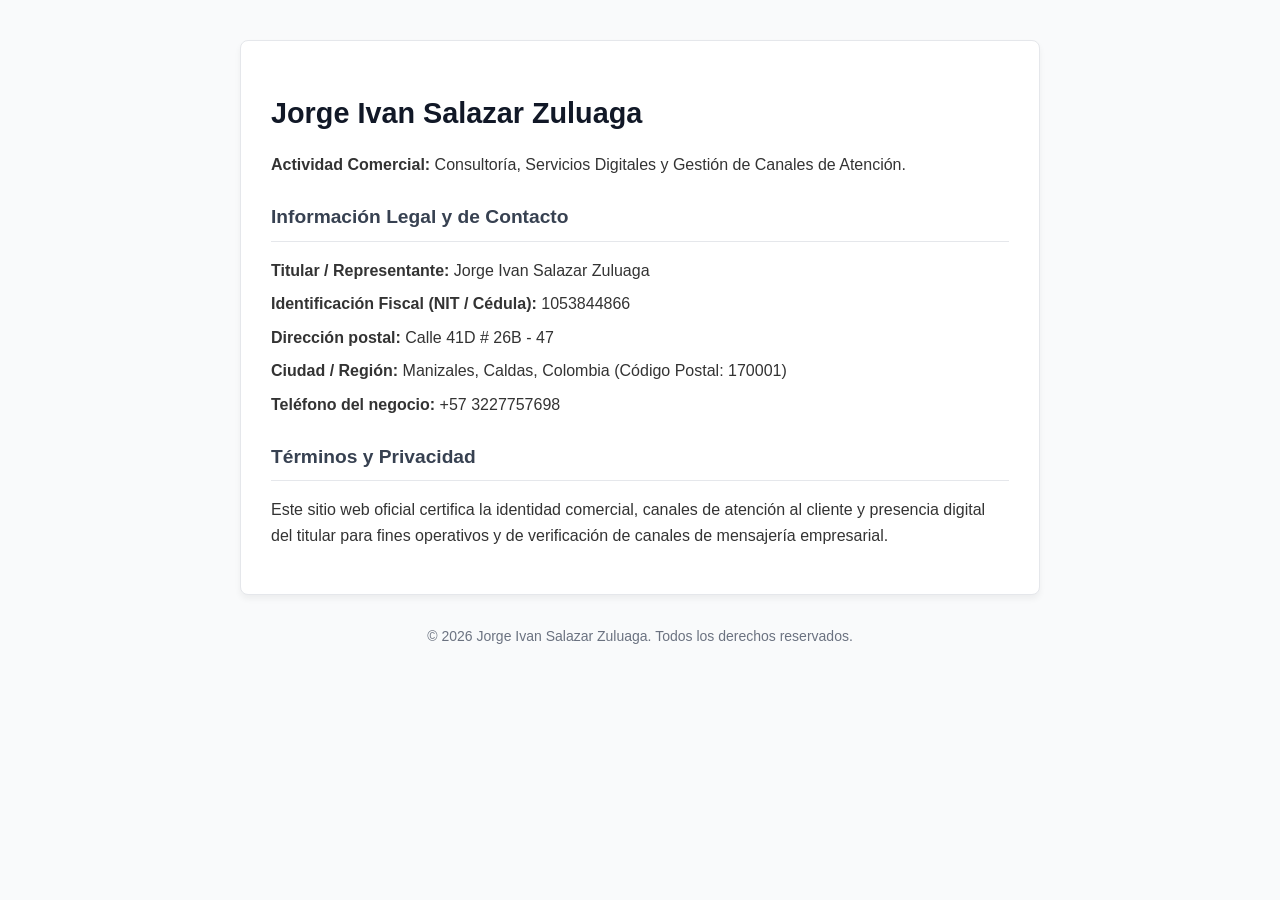
<file: index.html>
<!DOCTYPE html>
<html lang="es">
<head>
  <meta charset="UTF-8">
  <meta name="viewport" content="width=device-width, initial-scale=1.0">
  <title>Jorge Ivan Salazar Zuluaga | Servicios Comerciales y Tecnológicos</title>
  <style>
    body {
      font-family: -apple-system, BlinkMacSystemFont, 'Segoe UI', Roboto, Helvetica, Arial, sans-serif;
      line-height: 1.6;
      color: #333;
      max-width: 800px;
      margin: 40px auto;
      padding: 0 20px;
      background-color: #f9fafb;
    }
    .card {
      background: #ffffff;
      padding: 30px;
      border-radius: 8px;
      box-shadow: 0 4px 6px rgba(0,0,0,0.05);
      border: 1px solid #e5e7eb;
    }
    h1 { color: #111827; margin-bottom: 0.5rem; font-size: 1.8rem; }
    h2 { color: #374151; font-size: 1.2rem; border-bottom: 1px solid #e5e7eb; padding-bottom: 8px; margin-top: 24px; }
    .contact-info p { margin: 8px 0; }
    footer { margin-top: 30px; font-size: 0.875rem; color: #6b7280; text-align: center; }
  </style>
</head>
<body>
  <div class="card">
    <h1>Jorge Ivan Salazar Zuluaga</h1>
    <p><strong>Actividad Comercial:</strong> Consultoría, Servicios Digitales y Gestión de Canales de Atención.</p>
    
    <h2>Información Legal y de Contacto</h2>
    <div class="contact-info">
      <p><strong>Titular / Representante:</strong> Jorge Ivan Salazar Zuluaga</p>
      <p><strong>Identificación Fiscal (NIT / Cédula):</strong> 1053844866</p>
      <p><strong>Dirección postal:</strong> Calle 41D # 26B - 47</p>
      <p><strong>Ciudad / Región:</strong> Manizales, Caldas, Colombia (Código Postal: 170001)</p>
      <p><strong>Teléfono del negocio:</strong> +57 3227757698</p>
    </div>

    <h2>Términos y Privacidad</h2>
    <p>Este sitio web oficial certifica la identidad comercial, canales de atención al cliente y presencia digital del titular para fines operativos y de verificación de canales de mensajería empresarial.</p>
  </div>
  <footer>
    &copy; 2026 Jorge Ivan Salazar Zuluaga. Todos los derechos reservados.
  </footer>
</body>
</html>
</file>
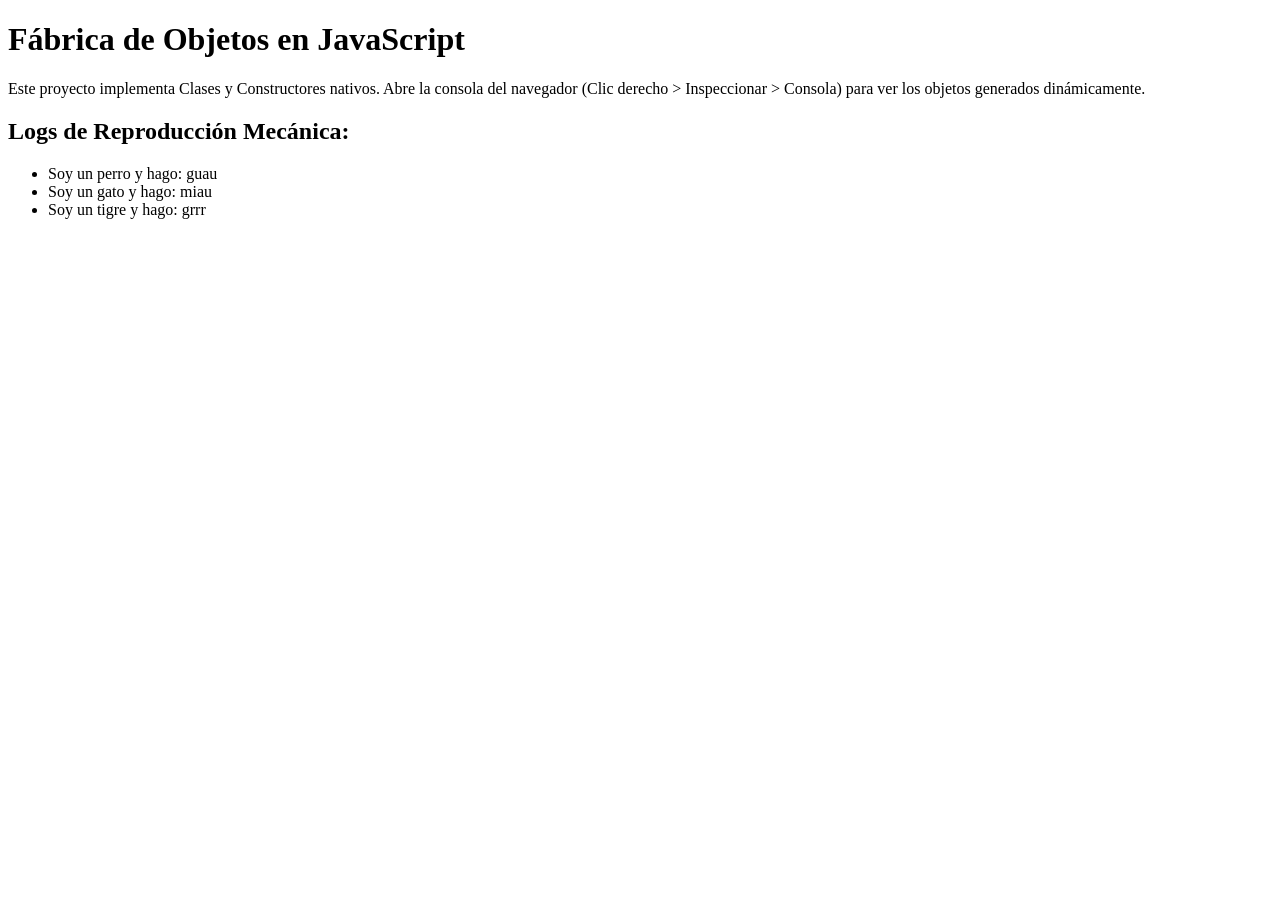
<file: animales.html>
<!DOCTYPE html>
<html lang="es">
<head>
    <meta charset="UTF-8">
    <meta name="viewport" content="width=device-width, initial-scale=1.0">
    <meta name="description" content="Práctica avanzada de Programación Orientada a Objetos en JavaScript utilizando Clases.">
    <title>Fábrica de Objetos (POO) | Portafolio</title>
</head>
<body>

    <main>
        <h1>Fábrica de Objetos en JavaScript</h1>
        <p>Este proyecto implementa Clases y Constructores nativos. Abre la consola del navegador (Clic derecho > Inspeccionar > Consola) para ver los objetos generados dinámicamente.</p>

        <section>
            <h2>Logs de Reproducción Mecánica:</h2>
            <ul id="lista-sonidos">
                </ul>
        </section>
    </main>

    <script src="animales.js"></script>
</body>
</html>
</file>
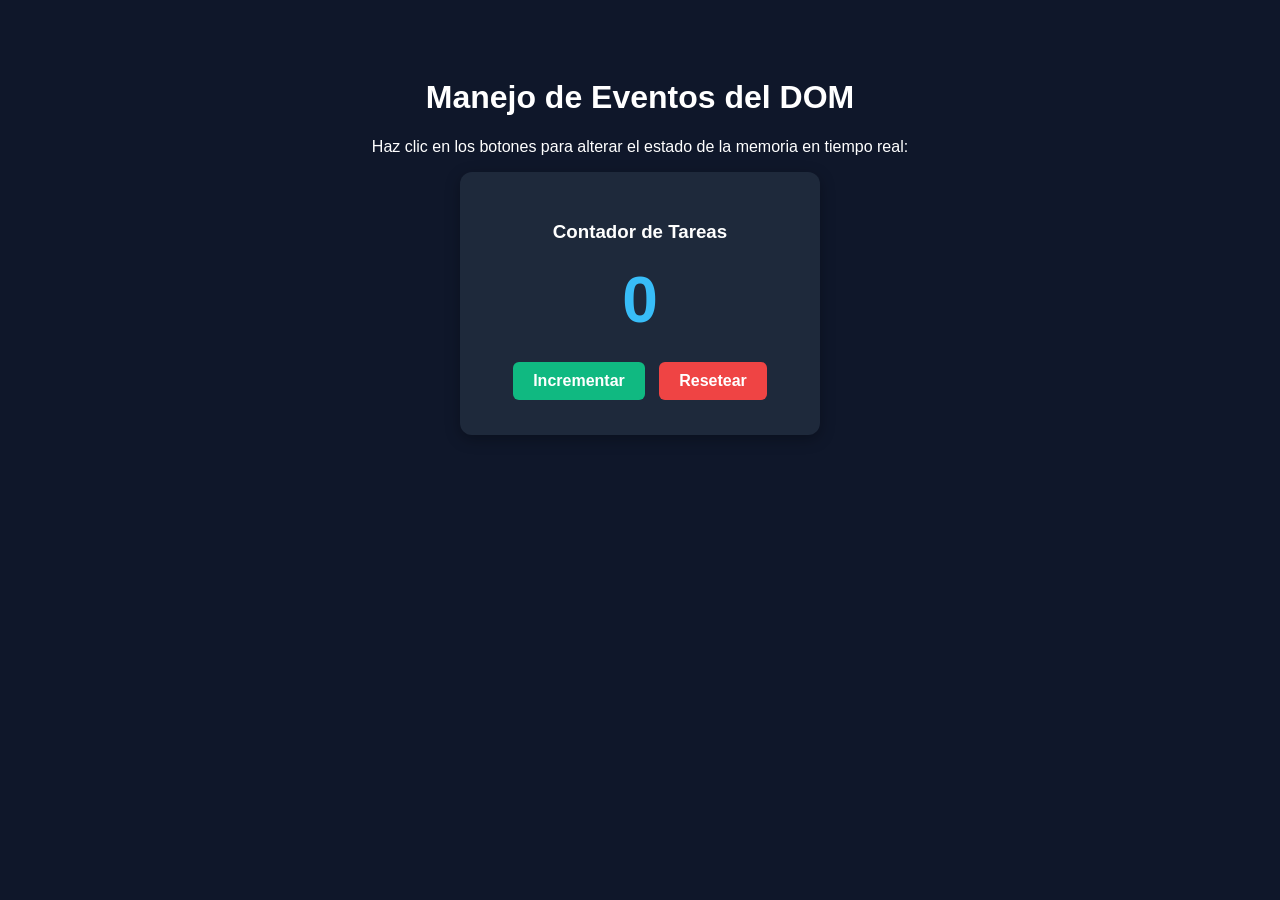
<file: contador.html>
<!DOCTYPE html>
<html lang="es">
<head>
    <meta charset="UTF-8">
    <meta name="viewport" content="width=device-width, initial-scale=1.0">
    <meta name="description" content="Contador interactivo de clics para demostrar el manejo de eventos en JavaScript.">
    <title>Contador Interactivo | Portafolio JS</title>
    <style>
        /* Estilos rápidos para simular una interfaz de aplicación real */
        body { font-family: 'Segoe UI', sans-serif; background-color: #0f172a; color: #ffffff; text-align: center; padding: 50px; }
        .caja-contador { background-color: #1e293b; max-width: 300px; margin: 0 auto; padding: 30px; border-radius: 12px; box-shadow: 0 4px 15px rgba(0,0,0,0.3); }
        #visor-numero { font-size: 48pt; font-weight: bold; margin: 20px 0; color: #38bdf8; }
        .btn { padding: 10px 20px; font-size: 12pt; font-weight: bold; border: none; border-radius: 6px; cursor: pointer; margin: 5px; transition: background 0.2s; }
        .btn-incrementar { background-color: #10b981; color: white; }
        .btn-incrementar:hover { background-color: #059669; }
        .btn-resetear { background-color: #ef4444; color: white; }
        .btn-resetear:hover { background-color: #dc2626; }
    </style>
</head>
<body>

    <main>
        <h1>Manejo de Eventos del DOM</h1>
        <p>Haz clic en los botones para alterar el estado de la memoria en tiempo real:</p>
        
        <article class="caja-contador">
            <h3>Contador de Tareas</h3>
            <!-- El número que JavaScript modificará -->
            <div id="visor-numero">0</div>
            
            <button id="btn-sumar" class="btn btn-incrementar">Incrementar</button>
            <button id="btn-limpiar" class="btn btn-resetear">Resetear</button>
        </article>
    </main>

    <!-- Conexión con el archivo de eventos -->
    <script src="contador.js"></script>
</body>
</html>
</file>
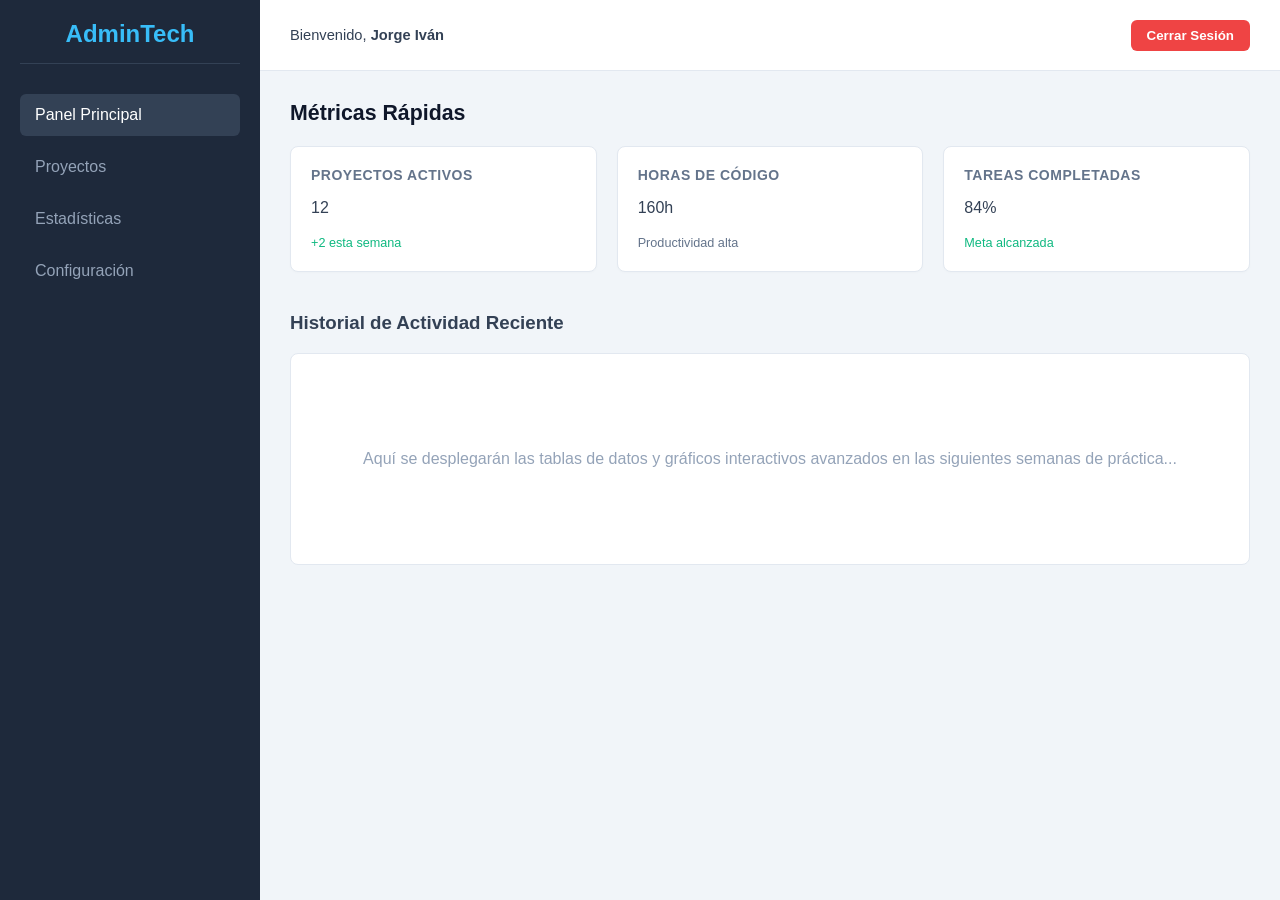
<file: dashboard.html>
<!DOCTYPE html>
<html lang="es">
<head>
    <meta charset="UTF-8">
    <meta name="viewport" content="width=device-width, initial-scale=1.0">
    <meta name="description" content="Estructura avanzada de un panel de control administrativo utilizando maquetación CSS moderna.">
    <title>Panel de Control | Portafolio</title>
    <link rel="stylesheet" href="dashboard.css">
</head>
<body>
 
    <aside class="barra-lateral">
        <div class="logo-sistema">
            <h3>AdminTech</h3>
        </div>
        <nav class="menu-lateral">
           <ul>
                <li><a href="#" class="activo">Panel Principal</a></li>
                <li><a href="#">Proyectos</a></li>
                <li><a href="#">Estadísticas</a></li>
                <li><a href="#">Configuración</a></li>
            </ul> 
        </nav>
    </aside>

    <div class="contenido-derecho">

        <header class="cabecera-superior">
            <div class="usuario-info">
                <span>Bienvenido, <strong>Jorge Iván</strong></span>
            </div>
            <div class="acciones-cabecera">
                <a href="#" class="btn-salir">Cerrar Sesión</a>
            </div>
        </header>

        <main class="zona-principal">

            <section class="seccion-metricas">
                <h2>Métricas Rápidas</h2>

                <div class="cuadrula-metricas">
                    <article class="tarjeta-metrica">
                        <h4>Proyectos Activos</h4>
                        <p class="número">12</p>
                        <span class="tendencia positiva">+2 esta semana</span>
                    </article>

                    <article class="tarjeta-metrica">
                        <h4>Horas de Código</h4>
                        <p class="número">160h</p>
                        <span class="tendencia">Productividad alta</span>
                    </article>

                    <article class="tarjeta-metrica">
                        <h4>Tareas Completadas</h4>
                        <p class="número">84%</p>
                        <span class="tendencia positiva">Meta alcanzada</span>
                    </article>
                </div>

            </section>

            <section class="seccion-contenido">
                <h3>Historial de Actividad Reciente</h3>
                <div class="bloque-vacio">
                    <p>Aquí se desplegarán las tablas de datos y gráficos interactivos avanzados en las siguientes semanas de práctica...</p>
                </div>
            </section>

        </main>
    </div>
    
</body>
</html>
</file>
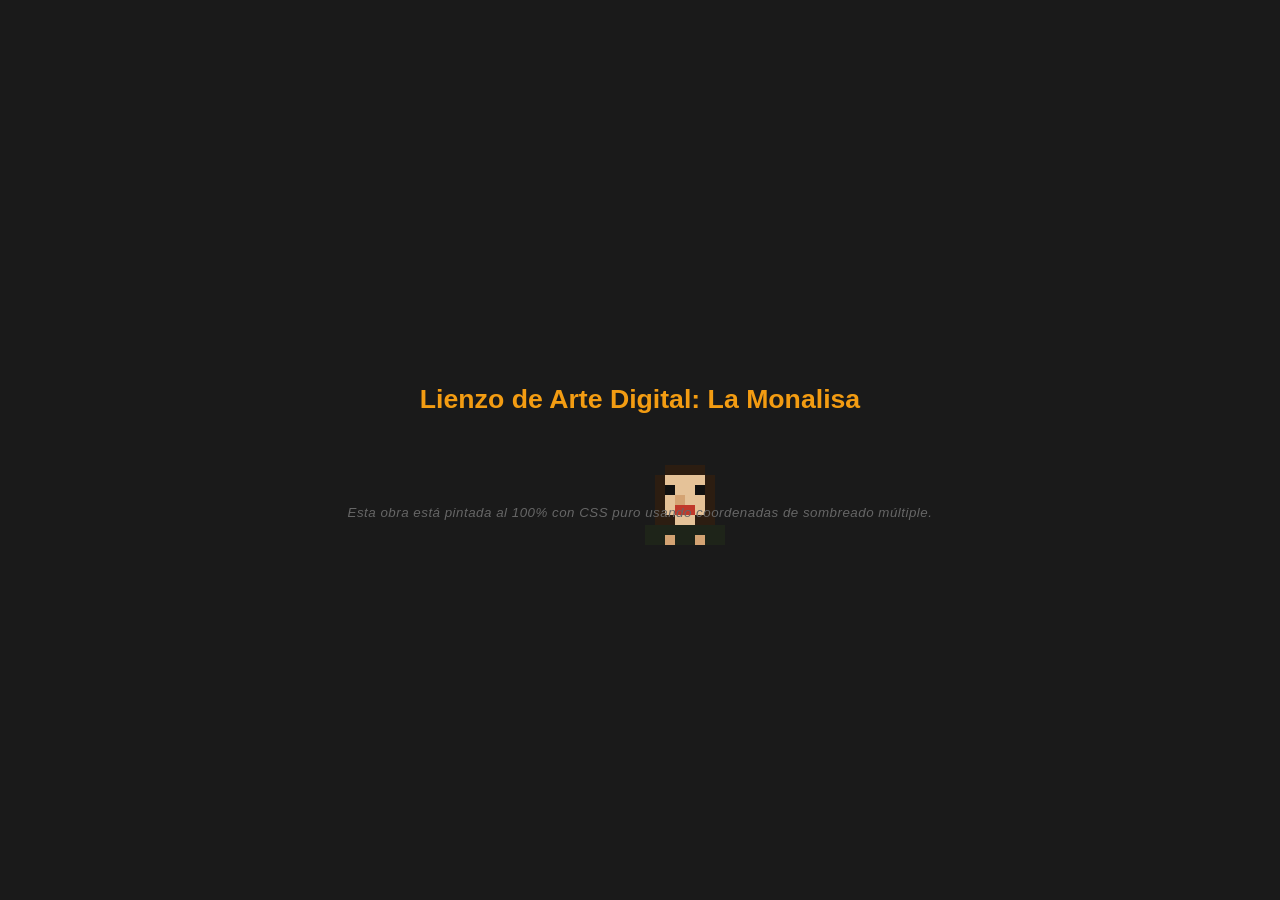
<file: monalisa.html>
<!DOCTYPE html>
<html lang="es">
<head>
    <meta charset="UTF-8">
    <meta name="viewport" content="width=device-width, initial-scale=1.0">
    <meta name="description" content="Lienzo de arte digital que recrea una versión en píxel art de la Monalisa utilizando un único div y CSS avanzado.">
    <title>Arte Digital CSS | Monalisa</title>
    <link rel="stylesheet" href="monalisa.css">
</head>
<body>
 
    <main class="escenario-artistico">
        <h1>Lienzo de Arte Digital: La Monalisa</h1>

        <div id="lienzo-monalisa"></div>

        <p class="nota-tecnica">Esta obra está pintada al 100% con CSS puro usando coordenadas de sombreado múltiple.</p>
    </main>
    
</body>
</html>
</file>
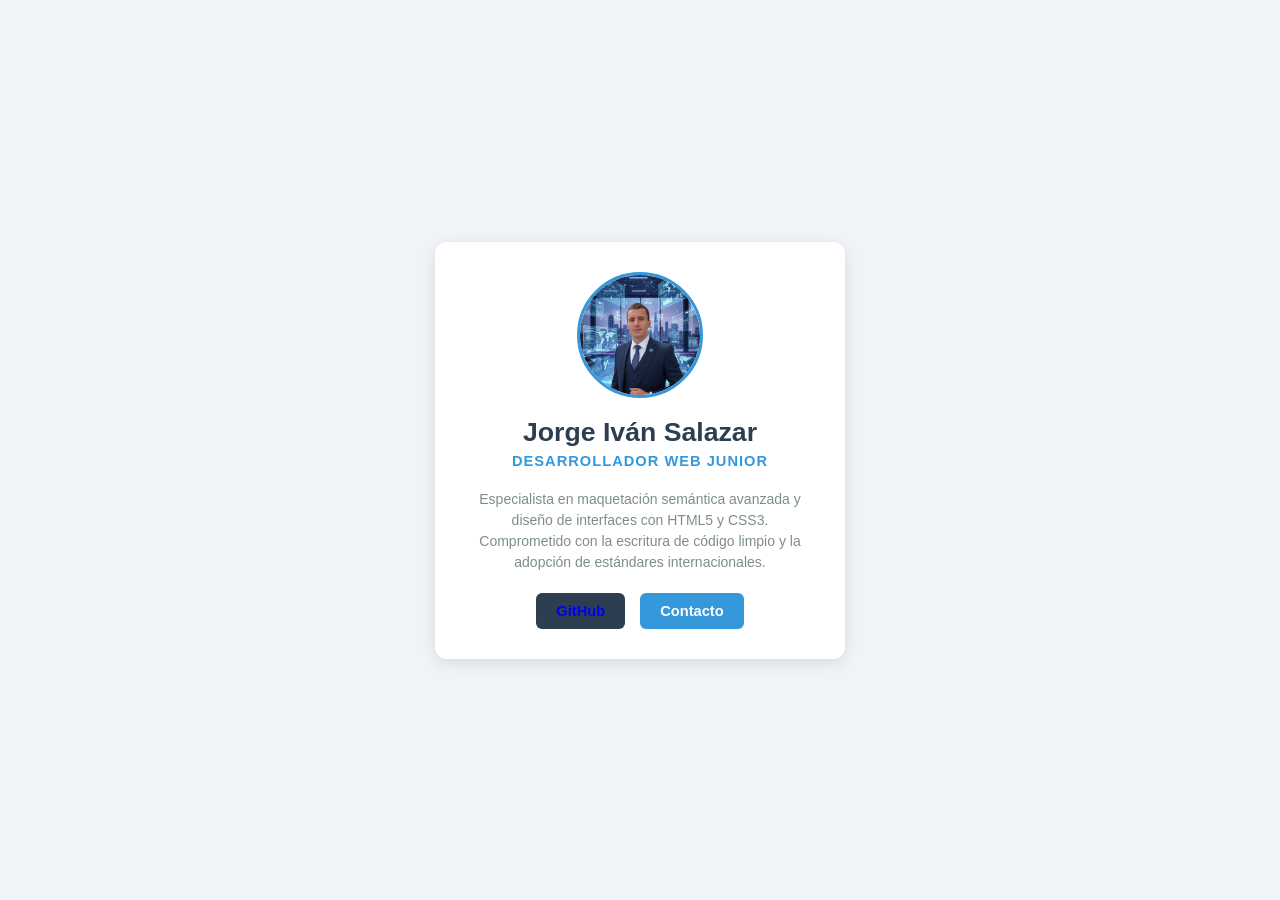
<file: perfil.html>
<!DOCTYPE html>
<html lang="es">
<head>
    <meta charset="UTF-8">
    <meta name="viewport" content="width=device-width, initial-scale=1.0">
    <meta name="description" content="Tarjeta de perfil profesional para el portafolio de desarrollo web.">
    <title>Perfil Profesional | Portafolio</title>
    <link rel="stylesheet" href="perfil.css">
</head>
<body>

    <article class="tarjeta-perfil">

        <header class="tarjeta-header">
            <img src="Foto Profesional de Jorge Iván como un programador.jpg" alt="Foto de perfil profesional" class="foto-perfil">
            <h1 class="nombre-usuario">Jorge Iván Salazar</h1>
            <p class="rol-profesional">Desarrollador Web Junior</p>
        </header>

        <main class="tarjeta-cuerpo">
            <p>Especialista en maquetación semántica avanzada y diseño de interfaces con HTML5 y CSS3. Comprometido con la escritura de código limpio y la adopción de estándares internacionales.</p>
        </main>

        <footer class="tarjeta-footer">
            <ul class="enlaces-sociales">
                <li><a href="https://github.com/Jor1053" target="_blank">GitHub</a></li>
                <li><a href="#" class="btn-contacto">Contacto</a></li>
            </ul>
        </footer>

    </article>

</body>
</html>
</file>
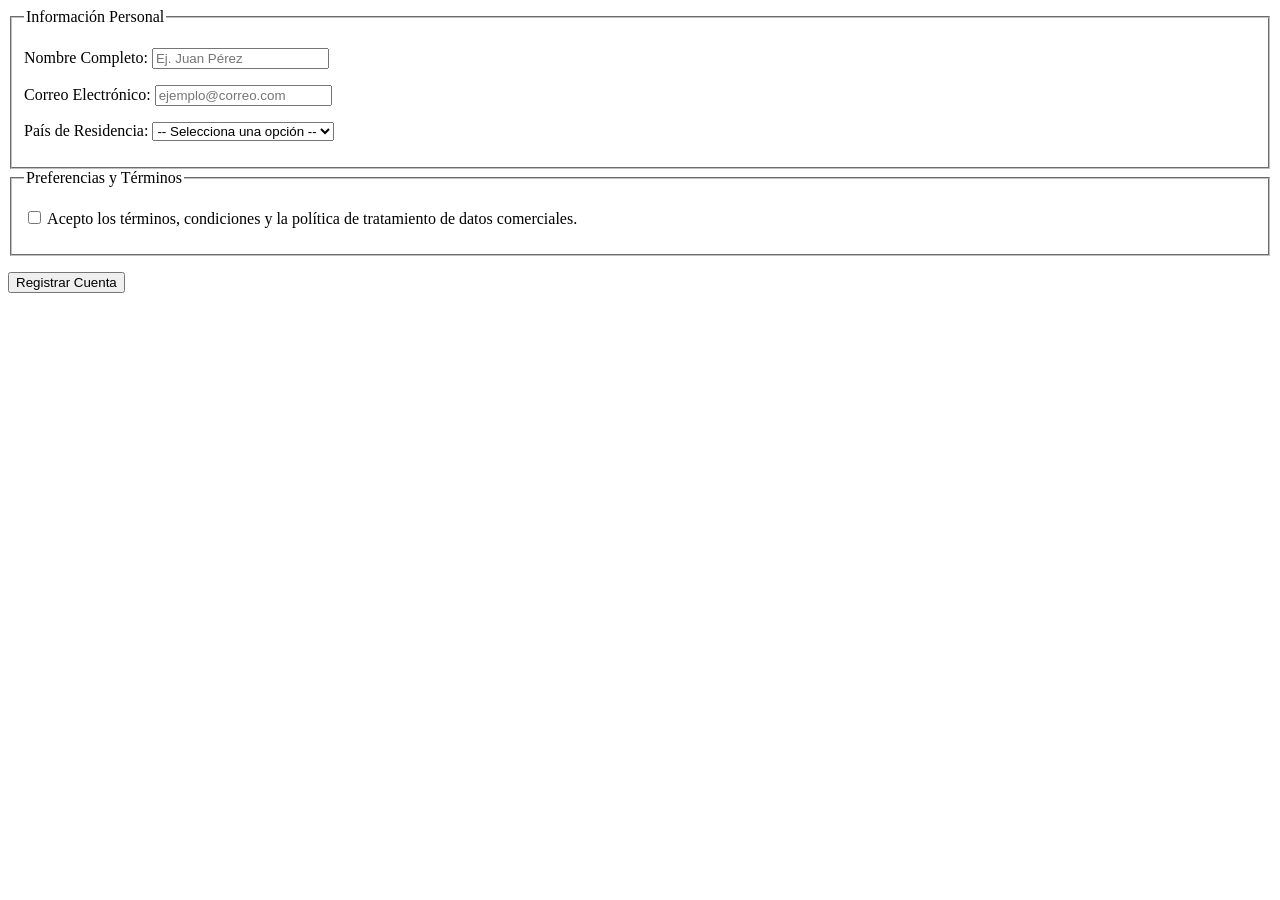
<file: registro.html>
<!DOCTYPE html>
<html lang="es">
<head>
    <meta charset="UTF-8">
    <meta name="viewport" content="width=device-width, initial-scale=1.0">
    <meta name="description" content="Formulario de registro de clientes con validación nativa y estructura HTML5 accesible.">
    <title>Registro de Clientes | Portafolio Profesional</title>
</head>
<body>

    <form action="#" method="POST">

        <fieldset>
            <legend>Información Personal</legend>
            <p>
                <label for="nombre">Nombre Completo:</label>
                <input type="text" id="nombre" name="nombre" placeholder="Ej. Juan Pérez" required>
            </p>

            <p>
                <label for="correo">Correo Electrónico:</label>
                <input type="email" id="correo" name="correo" placeholder="ejemplo@correo.com" required>
            </p>

            <p>
                <label for="pais">País de Residencia:</label>
                <select id="pais" name="pais" required>
                    <option value="">-- Selecciona una opción --</option>
                    <option value="co">Colombia</option>
                    <option value="es">España</option>
                    <option value="mx">México</option>
                </select>
            </p>
        </fieldset>
    
        <fieldset>
            <legend>Preferencias y Términos</legend>

            <p>
                <label>
                    <input type="checkbox" id="terminos" name="terminos" value="aceptado" required>
                    Acepto los términos, condiciones y la política de tratamiento de datos comerciales.
                </label>
            </p>
        </fieldset>

        <p>
            <button type="submit">Registrar Cuenta</button>
        </p>

    </form>

</body>
</html>
</file>
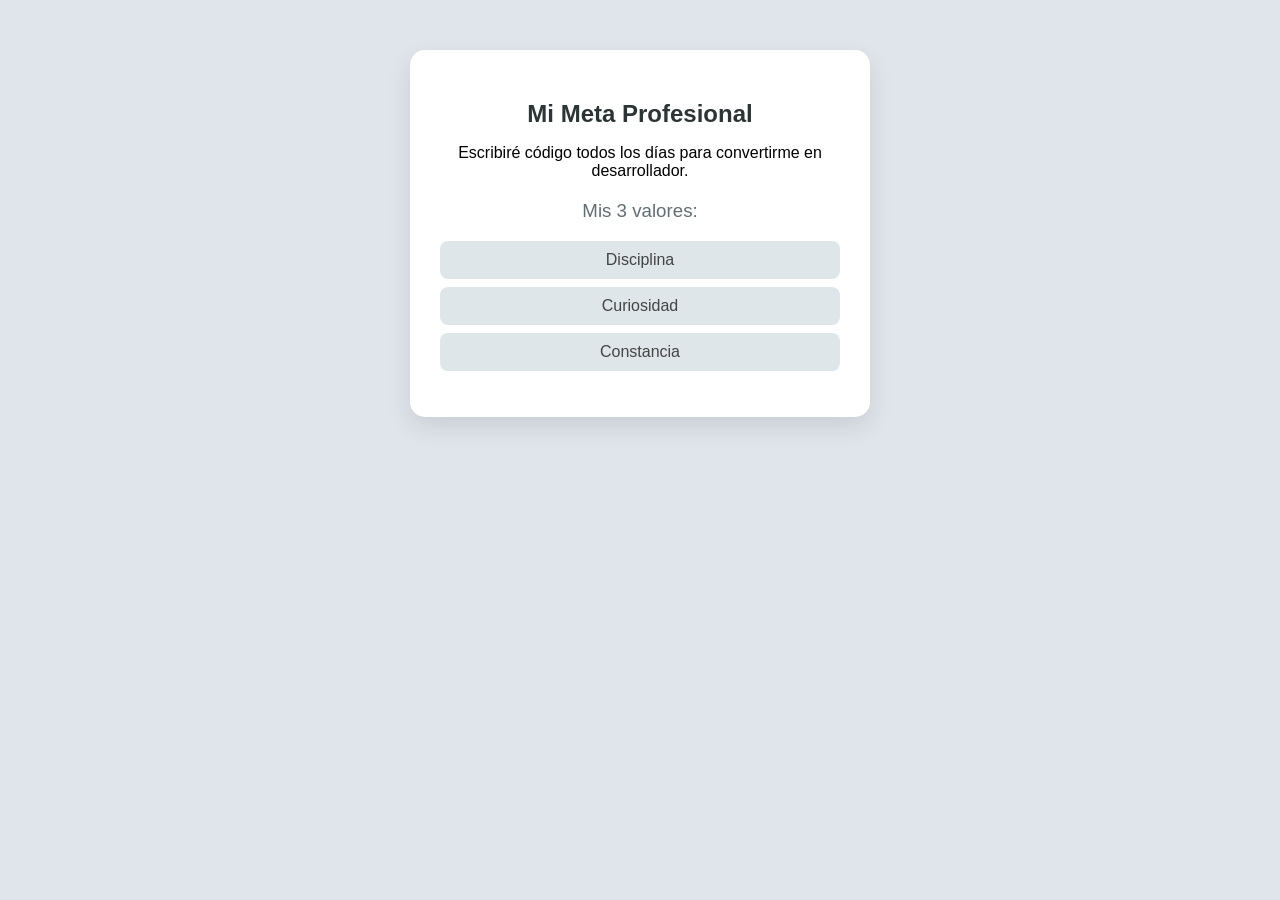
<file: retro-semana1.html>
<!DOCTYPE html>
<html lang="es">
<head>
    <meta charset="UTF-8">
    <meta name="viewport" content="width=device-width, initial-scale=1.0">
    <title>Document</title>
    <link rel="stylesheet" href="retro-semana1.css">
</head>
<body>
    <section class="tarjeta">
        <h2>Mi Meta Profesional</h2>
        <p>Escribiré código todos los días para convertirme en desarrollador.</p>

        <h3>Mis 3 valores:</h3>
        <ul>
            <li>Disciplina</li>
            <li>Curiosidad</li>
            <li>Constancia</li>
        </ul>
    </section>   
</body>
</html>
</file>
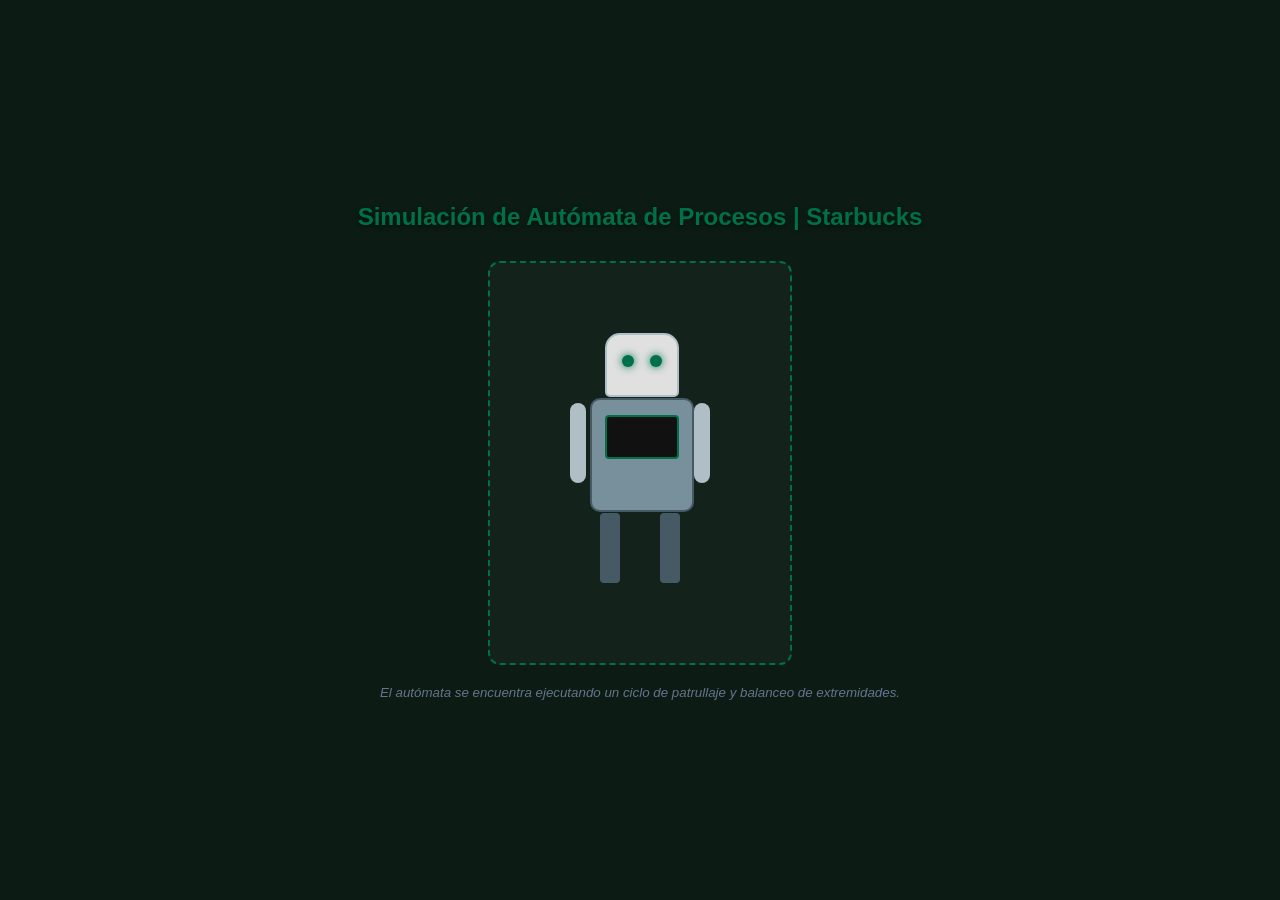
<file: robot.html>
<!DOCTYPE html>
<html lang="es">
<head>
    <meta charset="UTF-8">
    <meta name="viewport" content="width=device-width, initial-scale=1.0">
    <meta name="description" content="Simulación de un robot autómata de Starbucks animado puramente con CSS3 avanzado.">
    <title>Robot Automatizador | Portafolio</title>
    <link rel="stylesheet" href="robot.css">
</head>
<body>
 
    <main class="escenario">
        <h1>Simulación de Autómata de Procesos | Starbucks</h1>

        <article id="contenedor-robot">

            <div id="cuerpo-robot">

                <div id="cabeza">
                    <div class="ojo-izquierdo"></div>
                    <div class="ojo-derecho"></div>
                </div>

                <div id="torso">
                    <div id="pantalla-estado"></div>
                </div>

                <div id="extremidades">
                    <div class="brazo-izquierdo"></div>
                    <div class="brazo-derecho"></div>
                    <div class="pierna-izquierda"></div>
                    <div class="pierna-derecha"></div>
                </div>

            </div>

        </article>

        <p class="instrucciones">El autómata se encuentra ejecutando un ciclo de patrullaje y balanceo de extremidades.</p>
    </main>
    
</body>
</html>
</file>
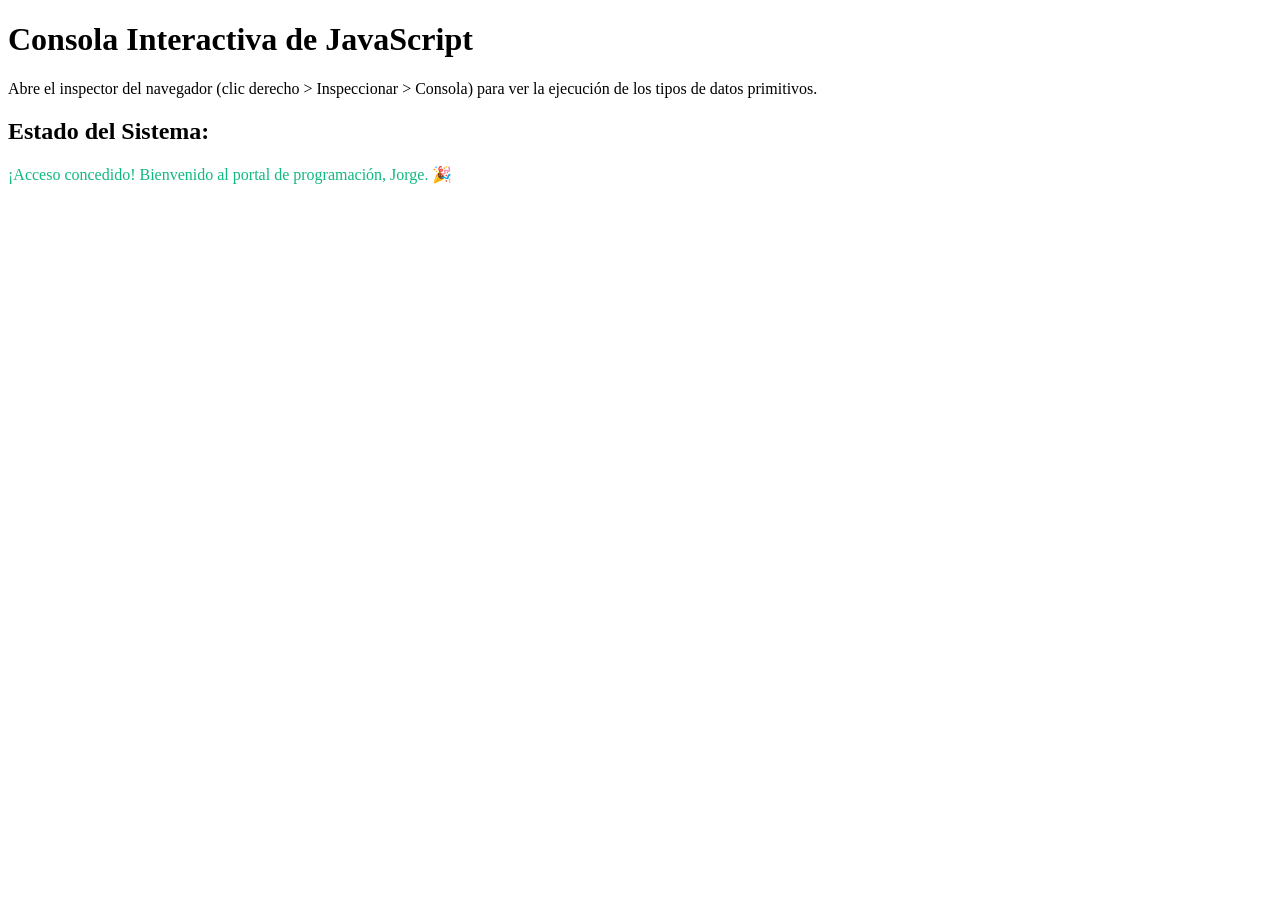
<file: semana2.html>
<!DOCTYPE html>
<html lang="es">
<head>
    <meta charset="UTF-8">
    <meta name="description" content="Práctica inicial de fundamentos lógicos de JavaScript.">
    <title>Fundamentos de JavaScript | Portafolio</title>
</head>
<body>
 
    <main>
        <h1>Consola Interactiva de JavaScript</h1>
        <p>Abre el inspector del navegador (clic derecho > Inspeccionar > Consola) para ver la ejecución de los tipos de datos primitivos.</p>

        <section>
            <h2>Estado del Sistema:</h2>
            <p id="pantalla-estado">Evaluando autorización...</p>
        </section>
    </main>

    <script src="semana2.js"></script>
</body>
</html>
</file>
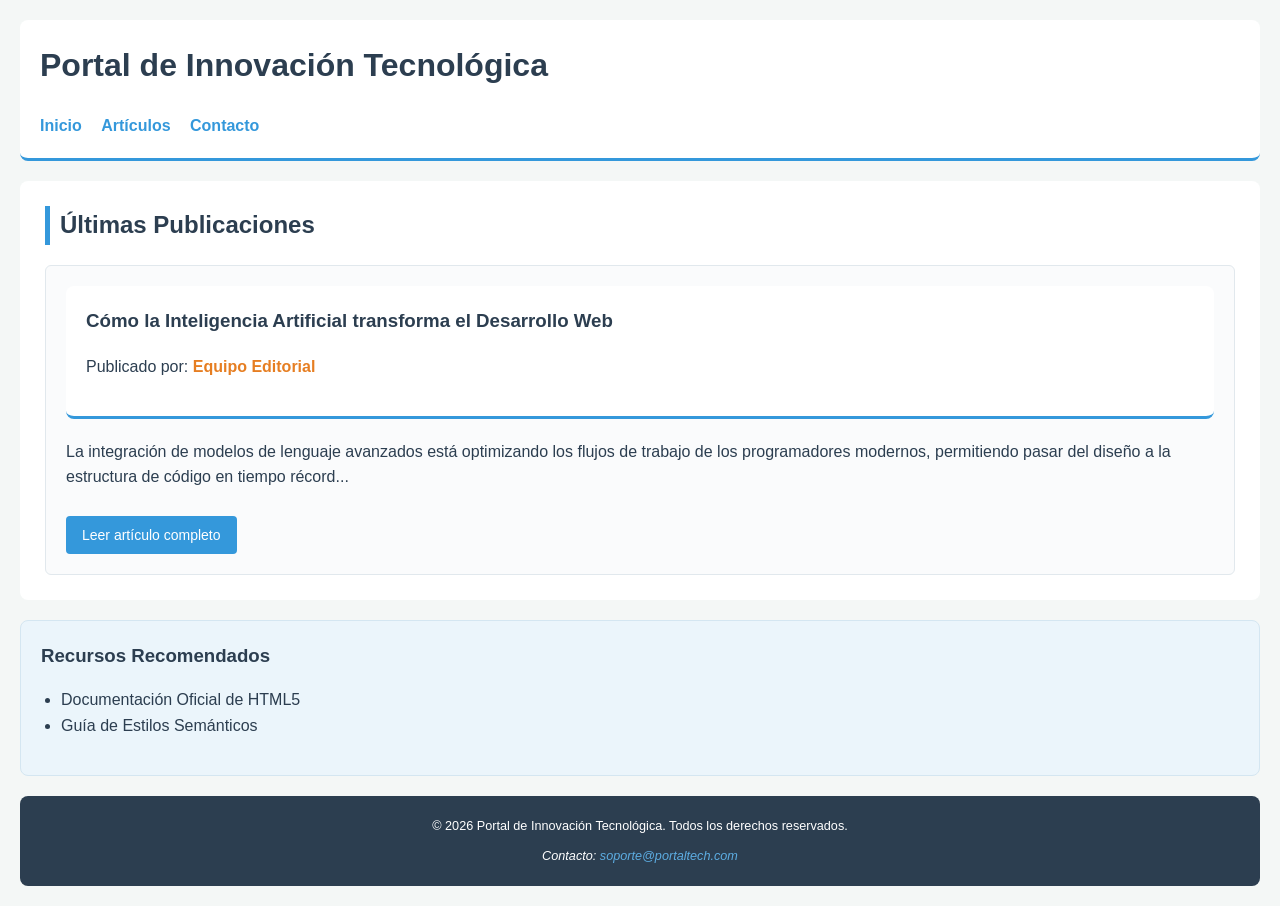
<file: sitio.html>
<!DOCTYPE html>
<html lang="es">
<head>
    <meta charset="UTF-8">
    <meta name="viewport" content="width=device-width, initial-scale=1.0">
    <meta name="description" content="Estructura semántica avanzada de un sitio web de contenidos optimizado para SEO y accesibilidad.">
    <title>Portal de Contenidos Profesional | Portafolio</title>

    <link rel="stylesheet" href="estilos.css">
</head>
<body>
 
    <header>
        <h1>Portal de Innovación Tecnológica</h1>
        <nav>
            <ul>
                <li><a href="#">Inicio</a></li>
                <li><a href="#">Artículos</a></li>
                <li><a href="#">Contacto</a></li>
            </ul>
        </nav>
    </header>

    <main>
        <section>
            <h2>Últimas Publicaciones</h2>

            <article>
                <header>
                    <h3>Cómo la Inteligencia Artificial transforma el Desarrollo Web</h3>
                    <p>Publicado por: <strong>Equipo Editorial</strong></p>
                </header>
                <p>La integración de modelos de lenguaje avanzados está optimizando los flujos de trabajo de los programadores modernos, permitiendo pasar del diseño a la estructura de código en tiempo récord...</p>
                <a href="#">Leer artículo completo</a>
            </article>
        </section>
    </main>

    <aside>
        <h2>Recursos Recomendados</h2>
        <ul>
            <li><a href="#">Documentación Oficial de HTML5</a></li>
            <li><a href="#">Guía de Estilos Semánticos</a></li>
        </ul>
    </aside>

    <footer>
        <p>&copy; 2026 Portal de Innovación Tecnológica. Todos los derechos reservados.</p>
        <address>
            Contacto: <a href="mailto:soporte@portaltech.com">soporte@portaltech.com</a>
        </address>
    </footer>

</body>
</html>
</file>
<file: dashboard.css>
body {
    background-color: #f1f5f9;
    color: #334155;
    font-family: 'Segoe UI', Roboto, sans-serif;
    margin: 0;
    padding: 0;
    display: flex;
}

.barra-lateral {
    width: 260px;
    height: 100vh;
    background-color: #1e293b;
    color: #ffffff;
    position: fixed;
    top: 0;
    left: 0;
    box-sizing: border-box;
    padding: 20px;
}

.logo-sistema h3 {
    margin: 0 0 30px 0;
    font-size: 18pt;
    color: #38bdf8;
    text-align: center;
    border-bottom: 1px solid #334155;
    padding-bottom: 15px;
}

.menu-lateral ul {
    list-style-type: none;
    padding: 0;
    margin: 0;
}

.menu-lateral li {
    margin-bottom: 10px;
}

.menu-lateral li a {
    color: #94a3b8;
    text-decoration: none;
    display: block;
    padding: 12px 15px;
    border-radius: 6px;
    font-weight: 500;
    transition: all 0.3s ease;
}

.menu-lateral li a:hover,
.menu-lateral li a.activo {
    background-color: #334155;
    color: #ffffff;
}

.contenido-derecho {
    margin-left: 260px;
    width: calc(100% - 260px);
    box-sizing: border-box;
}

.cabecera-superior {
    background-color: #ffffff;
    height: 70px;
    padding: 0 30px;
    display: flex;
    justify-content: space-between;
    align-items: center;
    border-bottom: 1px solid #e2e8f0;
    position: sticky;
    top: 0;
    z-index: 100;
}

.usuario-info {
    font-size: 11pt;
}

.btn-salir {
    background-color: #ef4444;
    color: #ffffff;
    text-decoration: none;
    padding: 8px 16px;
    border-radius: 6px;
    font-size: 10pt;
    font-weight: bold;
    transition: background-color 0.3s ease;
}

.btn-salir:hover {
    background-color: #dc2626;
}

.zona-principal {
    padding: 30px;
}

.seccion-metricas h2 {
    font-size: 16pt;
    color: #0f172a;
    margin: 0 0 20px 0;
}

.cuadrula-metricas {
    display: grid;
    grid-template-columns: repeat(3, 1fr);
    gap: 20px;
}

.tarjeta-metrica {
    background-color: #ffffff;
    border: 1px solid #e2e8f0;
    border-radius: 8px;
    padding: 20px;
    box-shadow: 0 1px 3px rgba(0, 0, 0, 0.02);
}

.tarjeta-metrica h4 {
    margin: 0 0 10px 0;
    color: #64748b;
    font-size: 10.5pt;
    text-transform: uppercase;
    letter-spacing: 0.5px;
}

.tarjeta-metrica .numero {
    margin: 0 0 8px 0;
    font-size: 24pt;
    font-weight: bold;
    color: #0f172a;
}

.tarjeta-metrica .tendencia {
    font-size: 9.5pt;
    color: #64748b;
}

.tarjeta-metrica .tendencia.positiva {
    color: #10b981;
    font-weight: 500;
}

.seccion-contenido {
    margin-top: 40px;
}

.bloque-vacio {
    background-color: #ffffff;
    border: 1px solid #e2e8f0;
    border-radius: 8px;
    padding: 80px 20px;
    text-align: center;
    color: #94a3b8;
}
</file>
<file: monalisa.css>
body {
    background-color: #1a1a1a;
    color: #ffffff;
    font-family:'Segoe UI', Roboto, sans-serif;
    margin: 0;
    padding: 0;
    display: flex;
    justify-content: center;
    align-items: center;
    min-height: 100vh;
}

.escenario-artistico {
    text-align: center;
    padding: 20px;
}

.escenario-artistico h1 {
    font-size: 20pt;
    color: #f39c12;
    margin-bottom: 40px;
}

#lienzo-monalisa {
    width: 10px;
    height: 10px;
    background: transparent;

    margin: 0 auto 40px auto;


    box-shadow:
    /* --- FILA 1: Cabello superior --- */
    30px 10px #2c1d11, 40px 10px #2c1d11, 50px 10px #2c1d11, 60px 10px #2c1d11,

    /* --- FILA 2: Velo y frente --- */
    20px 20px #2c1d11, 30px 20px #e5c298, 40px 20px #e5c298, 50px 20px #e5c298, 60px 20px #e5c298, 70px 20px #2c1d11,


    /* --- FILA 3: Ojos y cejas --- */
    20px 30px #2c1d11, 30px 30px #111111, 40px 30px #e5c298, 50px 30px #e5c298, 60px 30px #111111, 70px 30px #2c1d11,


    /* --- FILA 4: Nariz y mejillas --- */
    20px 40px #2c1d11, 30px 40px #e5c298, 40px 40px #d4a373, 50px 40px #e5c298, 60px 40px #e5c298, 70px 40px #2c1d11,


    /* --- FILA 5: Labios de la icónica sonrisa --- */
    20px 50px #2c1d11, 30px 50px #e5c298, 40px 50px #c0392b, 50px 50px #c0392b, 60px 50px #e5c298, 70px 50px #2c1d11,


    /* --- FILA 6: Mentón y cuello --- */
    20px 60px #2c1d11, 30px 60px #2c1d11, 40px 60px #e5c298, 50px 60px #e5c298, 60px 60px #2c1d11, 70px 60px #2c1d11,


    /* --- FILA 7: Comienzo del vestido oscuro --- */
    10px 70px #1e2419, 20px 70px #1e2419, 30px 70px #1e2419, 40px 70px #1e2419, 50px 70px #1e2419, 60px 70px #1e2419, 70px 70px #1e2419, 80px 70px #1e2419,


    /* --- FILA 8: Torso del vestido --- */
    10px 80px #1e2419, 20px 80px #1e2419, 30px 80px #d4a373, 40px 80px #1e2419, 50px 80px #1e2419, 60px 80px #d4a373, 70px 80px #1e2419, 80px 80px #1e2419;
}

.nota-tecnica {
    font-size: 10pt;
    color: #666666;
    font-style: italic;
    letter-spacing: 0.5px;
}
</file>
<file: perfil.css>
body {
    background-color: #f0f4f8;
    color: #2c3e50;
    font-family: 'Segoe UI', Roboto, Helvetica, Arial, sans-serif;
    margin: 0;
    padding: 0;

    display: flex;
    justify-content: center;
    align-items: center;
    min-height: 100vh;
}

.tarjeta-perfil {
    background-color: #ffffff;
    width: 100%;
    max-width: 350px;
    padding: 30px;
    border-radius: 12px;
    box-shadow: 0 4px 15px rgba(0, 0, 0, 0.1);
    text-align: center;
}

.foto-perfil {
    width: 120px;
    height: 120px;
    border-radius: 50%;
    border: 3px solid #3498db;
    object-fit: cover;
    margin-bottom: 15px;
}

.nombre-usuario {
    font-size: 20pt;
    margin: 0 0 5px 0;
    color: #2c3e50;
}

.rol-profesional {
    font-size: 11pt;
    font-weight: bold;
    color: #3498db;
    text-transform: uppercase;
    letter-spacing: 1px;
    margin: 0;
}

.tarjeta-cuerpo p {
    font-size: 10.5pt;
    line-height: 1.5;
    color: #7f8c8d;
    margin: 20px 0;
}

.enlaces-sociales {
    list-style-type: none;
    padding: 0;
    margin: 0;
    display: flex;
    justify-content: center;
    gap: 15px;
}

.enlaces-sociales li a {
    display: inline-block;
    text-decoration: none;
    font-weight: bold;
    font-size: 11pt;
    padding: 10px 20px;
    border-radius: 6px;
    transition: all 0.3s ease;
}

.enlaces-sociales li a[href*="github"] {
    background-color: #2c3e50;
    color: "ffffff";
}

.enlaces-sociales li a[href*="github"]:hover {
    background-color: #1a252f;
    transform: translateY(-2px);
}

.btn-contacto {
    background-color: #3498db;
    color: #ffffff;
}

.btn-contacto:hover {
    background-color: #2980b9;
    transform: translateY(-2px);
}
</file>
<file: retro-semana1.css>
body {
    background-color: #e0e5ec;
    font-family: sans-serif;
    display: flex;
    justify-content: center;
    padding-top: 50px;
    margin: 0;
}

.tarjeta {
    background-color: white;
    padding: 30px;
    border-radius: 15px;
    box-shadow: 0 10px 25px rgba(0, 0, 0, 0.1);
    text-align: center;
    width: 100%;
    max-width: 400px;
}

h2 {
    color: #2d3436;
    margin-bottom: 10px;
}

h3 {
    color: #636e72;
    margin-top: 20px;
    font-weight: normal;
}

ul {
    list-style: none;
    padding: 0;
}

li {
    background: #dfe6e9;
    margin: 8px 0;
    padding: 10px;
    border-radius: 8px;
    color: #444;
}
</file>
<file: robot.css>
body {
    background-color: #0c1c15;
    color: #ffffff;
    font-family: 'Segoe UI', Roboto, sans-serif;
    margin: 0;
    padding: 0;
    display: flex;
    justify-content: center;
    align-items: center;
    min-height: 100vh;
}

.escenario {
    text-align: center;
    padding: 20px;
}

.escenario h1 {
    font-size: 18pt;
    color: #00704a;
    text-shadow: 0 2px 4px rgba(0, 0, 0, 0.5);
    margin-bottom: 30px;
}

#contenedor-robot {
    width: 300px;
    height: 400px;
    background-color: rgba(255, 255, 255, 0.03);
    border: 2px dashed #00704a;
    border-radius: 12px;
    margin: 0 auto 20px auto;
    position: relative;
    overflow: hidden;
}

#cuerpo-robot {
    width: 120px;
    height: 250px;
    position: absolute;
    top: 70px;
    left: 90px;
    animation: flotar 3s ease-in-out infinite;
}

#cabeza {
    width: 70px;
    height: 60px;
    background-color: #e0e0e0;
    border-radius: 15px 15px 5px 5px;
    position: absolute;
    top: 0;
    left: 25px;
    border: 2px solid #b0bec5;
}

.ojo-izquierdo, .ojo-derecho {
    width: 12px;
    height: 12px;
    background-color: #00704a;
    border-radius: 50%;
    position: absolute;
    top: 20px;
    box-shadow: 0 0 8px #00704a;
}
.ojo-izquierdo { left: 15px; }
.ojo-derecho { right: 15px; }

#torso {
    width: 100px;
    height: 110px;
    background-color: #78909c;
    border-radius: 10px;
    position: absolute;
    top: 65px;
    left: 10px;
    border: 2px solid #455a64;
}

#pantalla-estado {
    width: 70px;
    height: 40px;
    background-color: #111111;
    border: 2px solid #00704a;
    border-radius: 4px;
    position: absolute;
    top: 15px;
    left: 13px;
    animation: pulsoPantalla 1.5s infinite alternate;
}

.brazo-izquierdo, .brazo-derecho {
    width: 16px;
    height: 80px;
    background-color: #b0bec5;
    border-radius: 8px;
    position: absolute;
    top: 70px;
    transform-origin: top center;
}

.brazo-izquierdo {
    left: -10px;
    animation: balanceoBrazoIzq 2s ease-in-out infinite alternate;
}

.brazo-derecho {
    right: -10px;
    animation: balanceoBrazoDer 2s ease-in-out infinite alternate;
}

.pierna-izquierda, .pierna-derecha {
    width: 20px;
    height: 70px;
    background-color: #455a64;
    border-radius: 4px;
    position: absolute;
    top: 180px;
    transform-origin: top center;
}

.pierna-izquierda {
    left: 20px;
    animation: marchaPiernaIzq 2s ease-in-out infinite alternate;
}

.pierna-derecha {
    right: 20px;
    animation: marchaPiernaDer 2s ease-in-out infinite alternate;
}

.instrucciones {
    font-size: 10pt;
    color: #64748b;
    font-style: italic;
}

@keyframes flotar {
    0%  { transform: translateY(0); }
    50%  { transform: translateY(-10px); }
    100% { transform: translateY(0); }
}

@keyframes pulsoPantalla {
    0%  { background-color: #111111; box-shadow: inset 0 0 2px #00704a; }
    100% { background-color: #0b2e18; box-shadow: inset 0 0 12px #00704a; }
}

@keyframes balanceoBrazoIzq {
    0%  { transform: rotate(25deg); }
    100%  { transform: rotate(-25deg); }
}

@keyframes balanceoBrazoDer {
    0%  { transform: rotate(-25deg); }
    100%  { transform: rotate(25deg); }
}

@keyframes marchaPiernaIzq {
    0%  { transform: rotate(-15deg); }
    100%  { transform: rotate(15deg); }
}

@keyframes marchaPiernaDer {
    0%  { transform: rotate(15deg); }
    100%  { transform: rotate(-15deg); }
}
</file>
<file: estilos.css>
body {
    background-color: #f4f7f6;
    color: #2c3e50;
    font-family: 'Segoe UI', Roboto, Helvetica, Arial, sans-serif;
    line-height: 1.6;
    margin: 0;
    padding: 20px;
}

header {
    background-color: #ffffff;
    border-bottom: 3px solid #3498db;
    padding: 20px;
    margin-bottom: 20px;
    border-radius: 8px;
}

header h1 {
    margin-top: 0;
    color: #2c3e50;
    font-size: 24pt;
}

nav ul {
    list-style-type: none;
    padding: 0;
    margin: 10px 0 0 0;
}

nav ul li {
    display: inline;
    margin-right: 15px;
}

nav ul li a {
    color: #3498db;
    text-decoration: none;
    font-weight: bold;
}

nav ul li a:hover {
    color: #2980b9;
    text-decoration: underline;
}

main {
    background-color: #ffffff;
    padding: 25px;
    margin-bottom: 20px;
    border-radius: 8px;
}

main h2 {
    color: #2c3e50;
    border-left: 5px solid #3498db;
    padding-left: 10px;
    margin-top: 0;
}

article {
    background-color: #fafbfc;
    border: 1px solid #e1e8ed;
    padding: 20px;
    margin-top: 20px;
    border-radius: 6px;
}

article h3 {
    color: #2c3e50;
    margin-top: 0;
}

article p strong {
    color: #e67e22;
}

article a {
    display: inline-block;
    background-color: #3498db;
    color: #ffffff;
    padding: 8px 16px;
    border-radius: 4px;
    text-decoration: none;
    font-weight: 500;
    font-size: 10.5pt;
    margin-top: 10px;
}

article a:hover {
    background-color: #2980b9;
}

aside {
    background-color: #ebf5fb;
    border: 1px solid #d4e6f1;
    padding: 20px;
    margin-bottom: 20px;
    border-radius: 8px;
}

aside h2 {
    color: #2c3e50;
    margin-top: 0;
    font-size: 14pt;
}

aside ul {
    padding-left: 20px;
}

aside ul li a {
    color: #2c3e50;
    text-decoration: none;
}

aside ul li a:hover {
    color: #3498db;
    text-decoration: underline;
}

footer {
    background-color: #2c3e50;
    color: #ffffff;
    text-align: center;
    padding: 20px;
    border-radius: 8px;
    font-size: 9.5pt;
}

footer p {
    margin: 0 0 10px 0;
}

footer address a {
    color: #5dade2;
    text-decoration: none;
}

footer address a:hover {
    text-decoration: underline;
}
</file>
